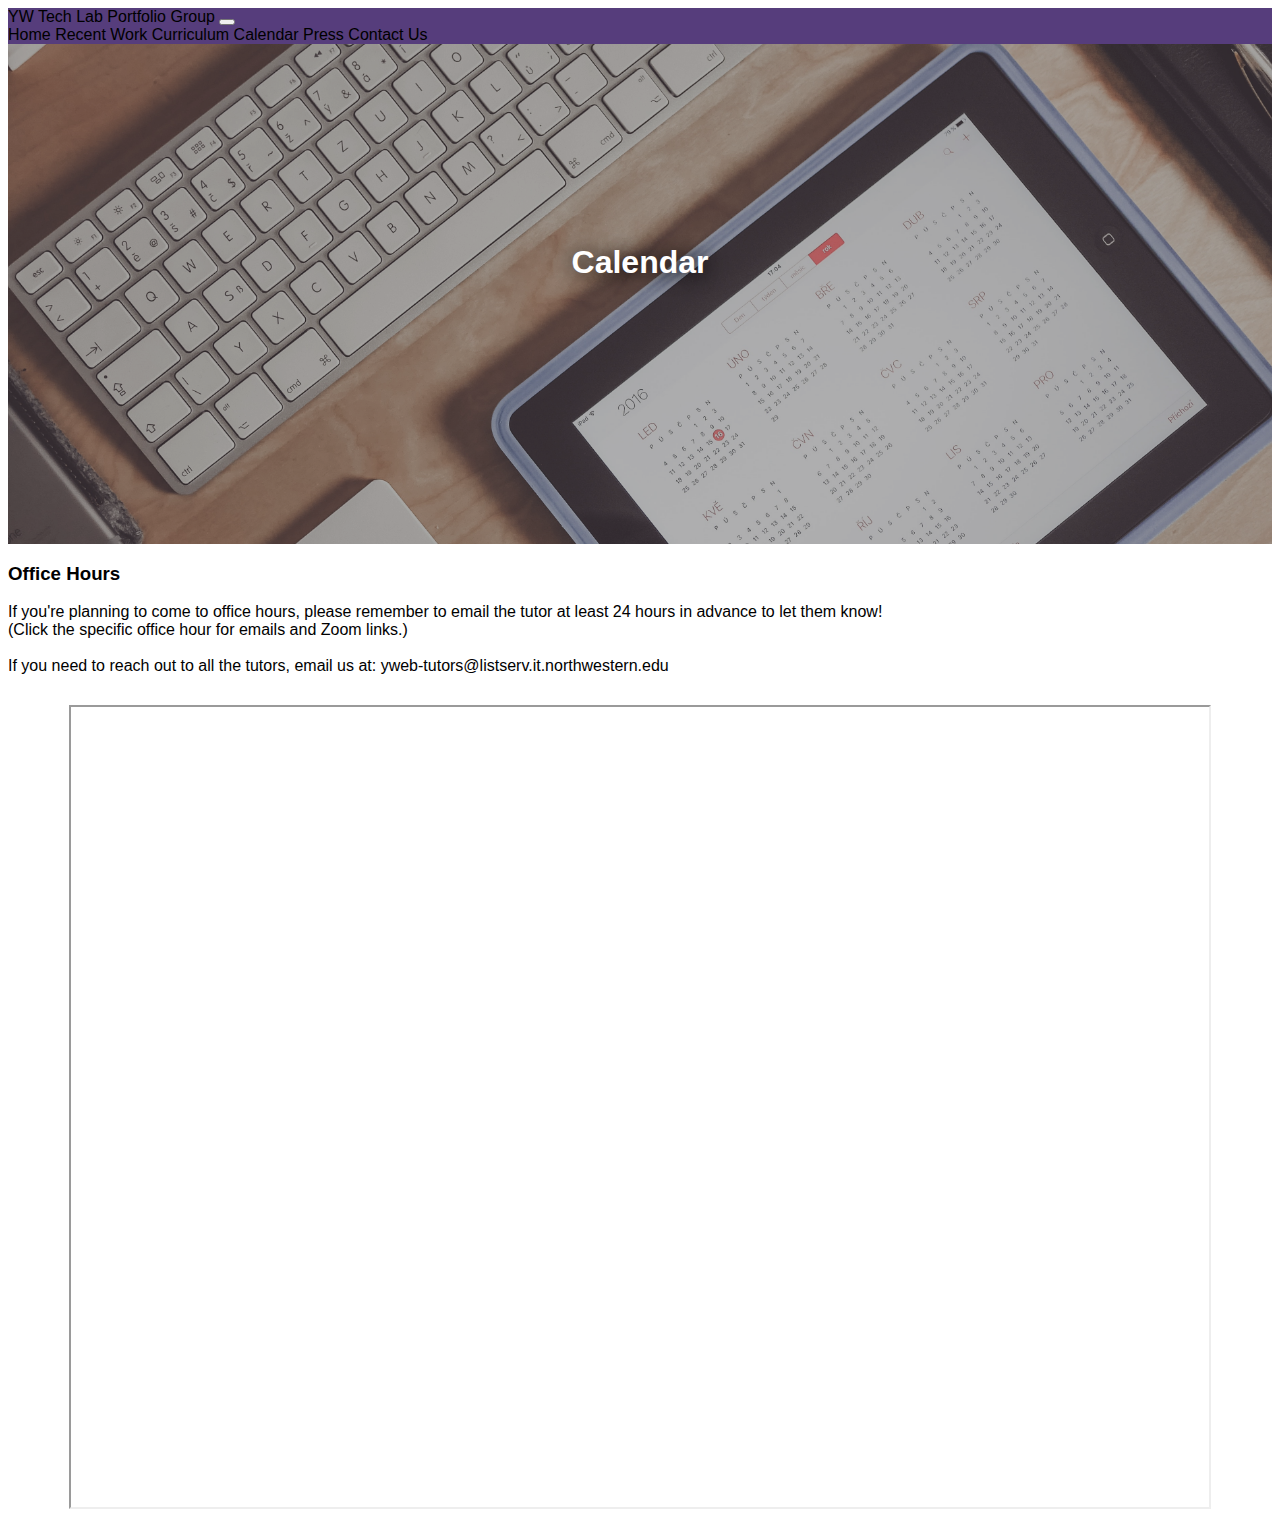
<file: calendar.html>
<!DOCTYPE html>
<html lang="en">
<head>
<meta charset="utf-8">
<meta name="viewport" content="width=device-width, initial-scale=1">
<title>YW Tech Lab Portfolio Group</title>
<link rel="stylesheet" href="styles.css">
<!-- CSS only -->
<link href="https://cdn.jsdelivr.net/npm/bootstrap@5.1.3/dist/css/bootstrap.min.css" rel="stylesheet" integrity="sha384-1BmE4kWBq78iYhFldvKuhfTAU6auU8tT94WrHftjDbrCEXSU1oBoqyl2QvZ6jIW3" crossorigin="anonymous">
<!-- JavaScript Bundle with Popper -->
<script src="https://cdn.jsdelivr.net/npm/bootstrap@5.1.3/dist/js/bootstrap.bundle.min.js" integrity="sha384-ka7Sk0Gln4gmtz2MlQnikT1wXgYsOg+OMhuP+IlRH9sENBO0LRn5q+8nbTov4+1p" crossorigin="anonymous"></script>
<script src="calendar_script.js" defer></script>
</head>
<body>
    <!-- Nav Bar -->
    <nav class="navbar navbar-expand-lg navbar-dark sticky-top" style="background-color: #563D7C;"  role="navigation">
        <div class="container-fluid">
            <a href="index.html" class="navbar-brand">
                YW Tech Lab Portfolio Group
            </a>
            <button type="button" class="navbar-toggler" data-bs-toggle="collapse" data-bs-target="#navbarCollapse">
                <span class="navbar-toggler-icon"></span>
            </button>
            <div class="collapse navbar-collapse justify-content-end" id="navbarCollapse">
                <div class="navbar-nav">
                    <a href="index.html" class="nav-item nav-link">Home</a>
                    <a href="recentWorks.html" class="nav-item nav-link">Recent Work</a>
                    <a href="curriculum.html" class="nav-item nav-link">Curriculum</a>
                    <a href="calendar.html" class="nav-item nav-link active">Calendar</a>
                    <a href="press.html" class="nav-item nav-link">Press</a>
                    <a href="contactUs.html" class="nav-item nav-link">Contact Us</a>
                </div>
            </div>
        </div>
    </nav>

    <!-- Calendar -->
    <div class="landing_pic" id="calendar_landing_pic"></div>
    <div>
        <h1 class="landing_title"> Calendar </h1>
    </div>

    <div class="pt-5 text-center">  
        <h3> Office Hours </h3> 
        <p>
            If you're planning to come to office hours, please remember to email the tutor 
            at least 24 hours in advance to let them know!
            <br>
            (Click the specific office hour for emails and Zoom links.)
            <br><br>
            If you need to reach out to all the tutors, email us at: yweb-tutors@listserv.it.northwestern.edu
        </p>
    </div>

    <!-- <iframe id="cal_iframe"></iframe> -->
    <iframe id="cal_iframe"></iframe>




</body>
</html>
</file>
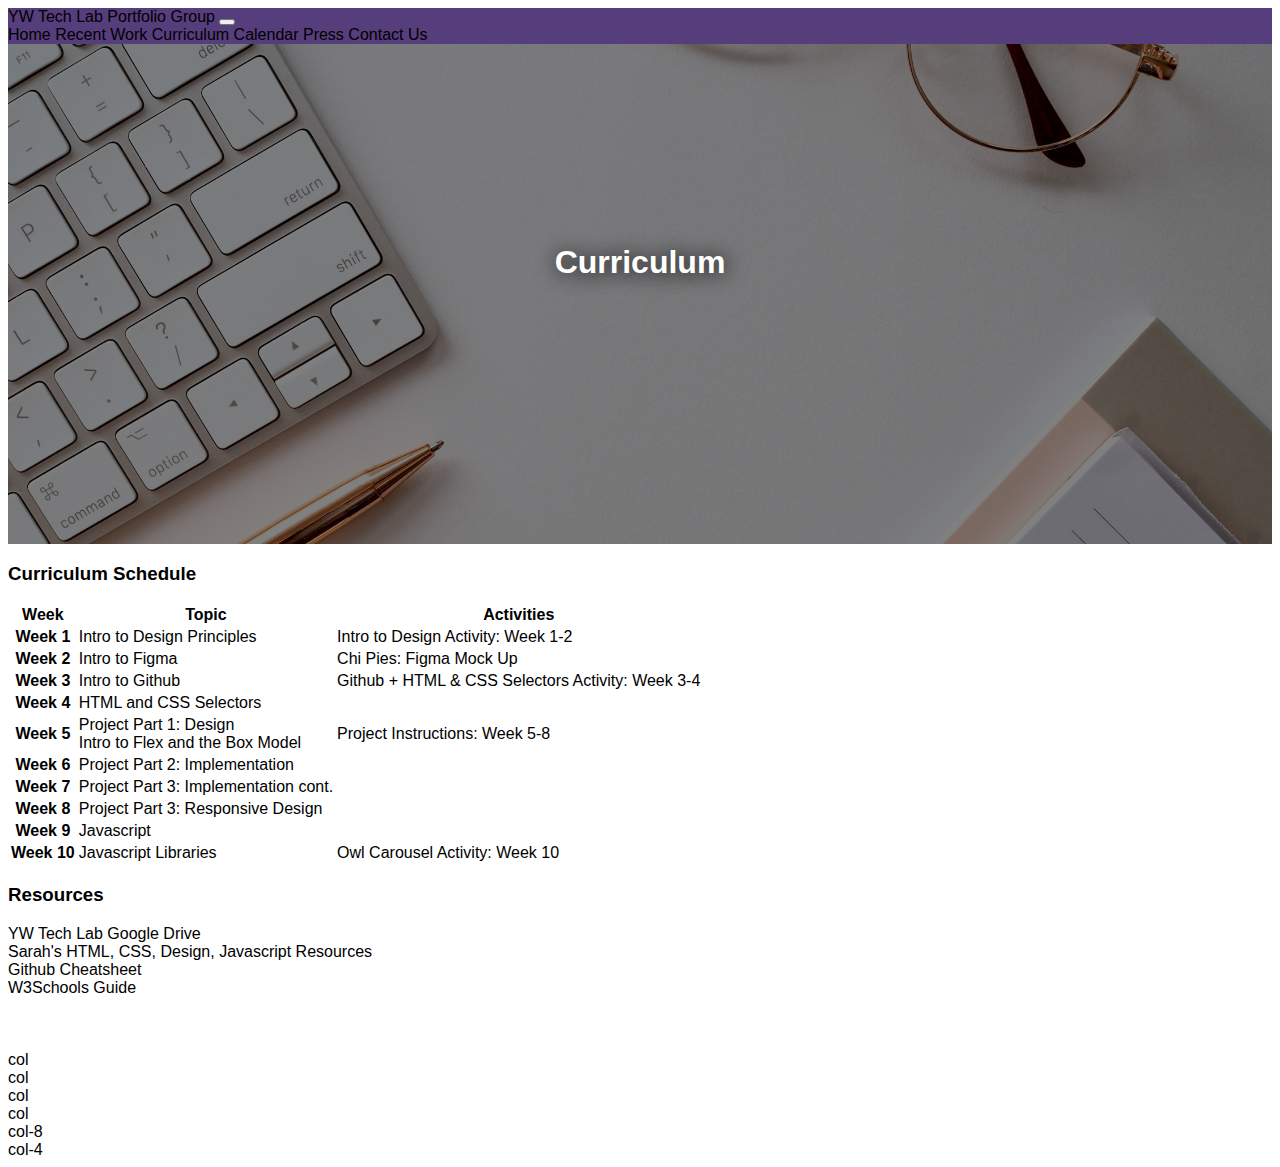
<file: curriculum.html>
<!DOCTYPE html>
<html lang="en">
<head>
<meta charset="utf-8">
<meta name="viewport" content="width=device-width, initial-scale=1">
<title>YW Tech Lab Portfolio Group</title>
<link rel="stylesheet" href="styles.css">

<!-- CSS only -->
<link href="https://cdn.jsdelivr.net/npm/bootstrap@5.1.3/dist/css/bootstrap.min.css" rel="stylesheet" integrity="sha384-1BmE4kWBq78iYhFldvKuhfTAU6auU8tT94WrHftjDbrCEXSU1oBoqyl2QvZ6jIW3" crossorigin="anonymous">
<!-- JavaScript Bundle with Popper -->
<script src="https://cdn.jsdelivr.net/npm/bootstrap@5.1.3/dist/js/bootstrap.bundle.min.js" integrity="sha384-ka7Sk0Gln4gmtz2MlQnikT1wXgYsOg+OMhuP+IlRH9sENBO0LRn5q+8nbTov4+1p" crossorigin="anonymous"></script>
</head>
<body>
    <!-- Nav Bar -->
    <nav class="navbar navbar-expand-lg navbar-dark sticky-top" style="background-color: #563D7C;"  role="navigation">
      <div class="container-fluid">
          <a href="index.html" class="navbar-brand">
              YW Tech Lab Portfolio Group
          </a>
          <button type="button" class="navbar-toggler" data-bs-toggle="collapse" data-bs-target="#navbarCollapse">
              <span class="navbar-toggler-icon"></span>
          </button>
          <div class="collapse navbar-collapse justify-content-end" id="navbarCollapse">
              <div class="navbar-nav">
                  <a href="index.html" class="nav-item nav-link">Home</a>
                  <a href="recentWorks.html" class="nav-item nav-link">Recent Work</a>
                  <a href="curriculum.html" class="nav-item nav-link active">Curriculum</a>
                  <a href="calendar.html" class="nav-item nav-link">Calendar</a>
                  <a href="press.html" class="nav-item nav-link">Press</a>
                  <a href="contactUs.html" class="nav-item nav-link">Contact Us</a>
              </div>
          </div>
      </div>
  </nav>
  <!-- Curriculum -->
  <div class="landing_pic" id="curriculum_landing_pic"></div>
      <div>
          <h1 class="landing_title"> Curriculum </h1>
      </div>
  </div>

  <h3 class="text-center pt-5">Curriculum Schedule</h3>
  <table class="table table-striped table-light mt-5 mx-auto w-75 shadow">
    <thead>
      <tr>
        <th scope="col">Week</th>
        <th scope="col">Topic</th>
        <th scope="col">Activities</th>
      </tr>
    </thead>
    <tbody>
      <tr>
        <th scope="row"> Week 1</th>
        <td>
          <a href="https://docs.google.com/presentation/d/1vMvcafFEU7r0aFGJr_jvkdiTRIcdG6h4wg8-T7JI6x0/edit?usp=sharing" target="_blank">
            Intro to Design Principles
          </a>
        </td>
        <td>
          <a href="https://docs.google.com/document/d/1EWUGVnbgQ1VHCyKVlyqHnPjShqWtcAPIjXulF5kt59M/edit?usp=sharing" target="_blank">
            Intro to Design Activity: Week 1-2
          </a>
        </td>
      </tr>
      <tr>
        <th scope="row"> Week 2</th>
        <td>Intro to Figma</td>
        <td>
            <a href="https://github.com/eWhang21/ywtechlab-figma-activity" target="_blank">
                Chi Pies: Figma Mock Up
            </a>
            <!--
            <br>
            <a href="https://docs.google.com/document/d/1EWUGVnbgQ1VHCyKVlyqHnPjShqWtcAPIjXulF5kt59M/edit?usp=sharing">
                Intro to Design Activity: Week 1-2 (cont.)
            </a>
            -->
        </td>
      </tr>
      <tr>
        <th scope="row"> Week 3</th>
        <td>
            <a href="https://docs.google.com/presentation/d/1imhjoKiwg8nXFEEH2v9dvbymreUw5QXCar22A386bzE/edit?usp=sharing" target="_blank">
                Intro to Github
            </a>
        </td>
        <td>
            <a href="https://docs.google.com/document/d/1L8w4ehHVuU64xTDIFwNAjteRV8x0lSck9PBoOrwdwj4/edit?usp=sharing" target="_blank">
                Github + HTML & CSS Selectors Activity: Week 3-4
            </a>
        </td>
      </tr>
      <tr>
        <th scope="row"> Week 4</th>
        <td>HTML and CSS Selectors</td>
        <td>
            <!--
            <a href="https://docs.google.com/document/d/1L8w4ehHVuU64xTDIFwNAjteRV8x0lSck9PBoOrwdwj4/edit?usp=sharing" target="_blank">
                Github + HTML & CSS Selectors Activity: Week 3-4 (cont.)
            </a>
            -->
            <!-- downloadable files
            <a href="CSS_debugging_activity.zip" download="css_debugging_activity">
                CSS Debugging Activity
                <i class="fa fa-download" style="font-size:13px"></i>
            </a>
             -->
        </td>
      </tr>
      <tr>
        <th scope="row"> Week 5</th>
        <td>
            Project Part 1: Design <br>
            Intro to Flex and the Box Model
        </td>
        <td>
            <a href="https://docs.google.com/document/d/1l_68JxBl-QjPMSdk0Ebc-BXstn2gYUEjpSkW0DvpLhI/edit?usp=sharing" target="_blank">
                Project Instructions: Week 5-8</a>
        </td>
      </tr>
      <tr>
        <th scope="row"> Week 6</th>
        <td>Project Part 2: Implementation</td>
        <td>
        </td>
      </tr>
      <tr>
        <th scope="row"> Week 7</th>
        <td>Project Part 3: Implementation cont.</td>
        <td>

        </td>
      </tr>
      <tr>
        <th scope="row"> Week 8</th>
        <td>Project Part 3: Responsive Design</td>
        <td>

        </td>
      </tr>
      <tr>
        <th scope="row"> Week 9</th>
        <td>Javascript</td>
        <td>

        </td>
      </tr>
      <tr>
        <th scope="row"> Week 10 </th>
        <td> Javascript Libraries </td>
        <td>

            <a href="https://docs.google.com/document/d/1aMn2jcYUdgcCoT180n9LnJp4Yii94Qu7LagLcu_prpU/edit?usp=sharing" target="_blank">
                Owl Carousel Activity: Week 10
            </a>
            <!-- downloadable file 
            <a href="owlCarouselFolder.zip" download="css_debugging_activity">
                Owl Carousel Activity
                <i class="bi bi-download"></i>
            </a>
            -->
        </td>
      </tr>
    </tbody>
  </table>

  <!-- Resources -->
    <div class="mt-5 ps-5">
        <h3 class="text-center">Resources</h3>
        <div class="mx-5 px-5 py-2">
          <a href="#link">YW Tech Lab Google Drive</a>
          <br>
          <a href="https://yw-tech-lab.github.io/portfolio-group/html-reference/" target="_blank">
              Sarah's HTML, CSS, Design, Javascript Resources
          </a>
          <br>
          <a href="https://docs.google.com/document/d/1uQypZuHN9ohybPEN-jH-thKMOr23HSpxEJtuPKMJEXc/edit" target="_blank">
            Github Cheatsheet
          </a>
          <br>
          <a href="https://docs.google.com/document/d/1_8U3hpiaJ2R0vMw6fM4b7aModWYkpIvCRX0TP6f_bhw/edit" target="_blank">
            W3Schools Guide
          </a>

        </div>
        <br><br><br>
    </div>


    <div class="row">
      <div class="col">col</div>
      <div class="col">col</div>
      <div class="col">col</div>
      <div class="col">col</div>
    </div>
    <div class="row">
      <div class="col-8">col-8</div>
      <div class="col-4">col-4</div>
    </div>

</body>
</html>
</file>
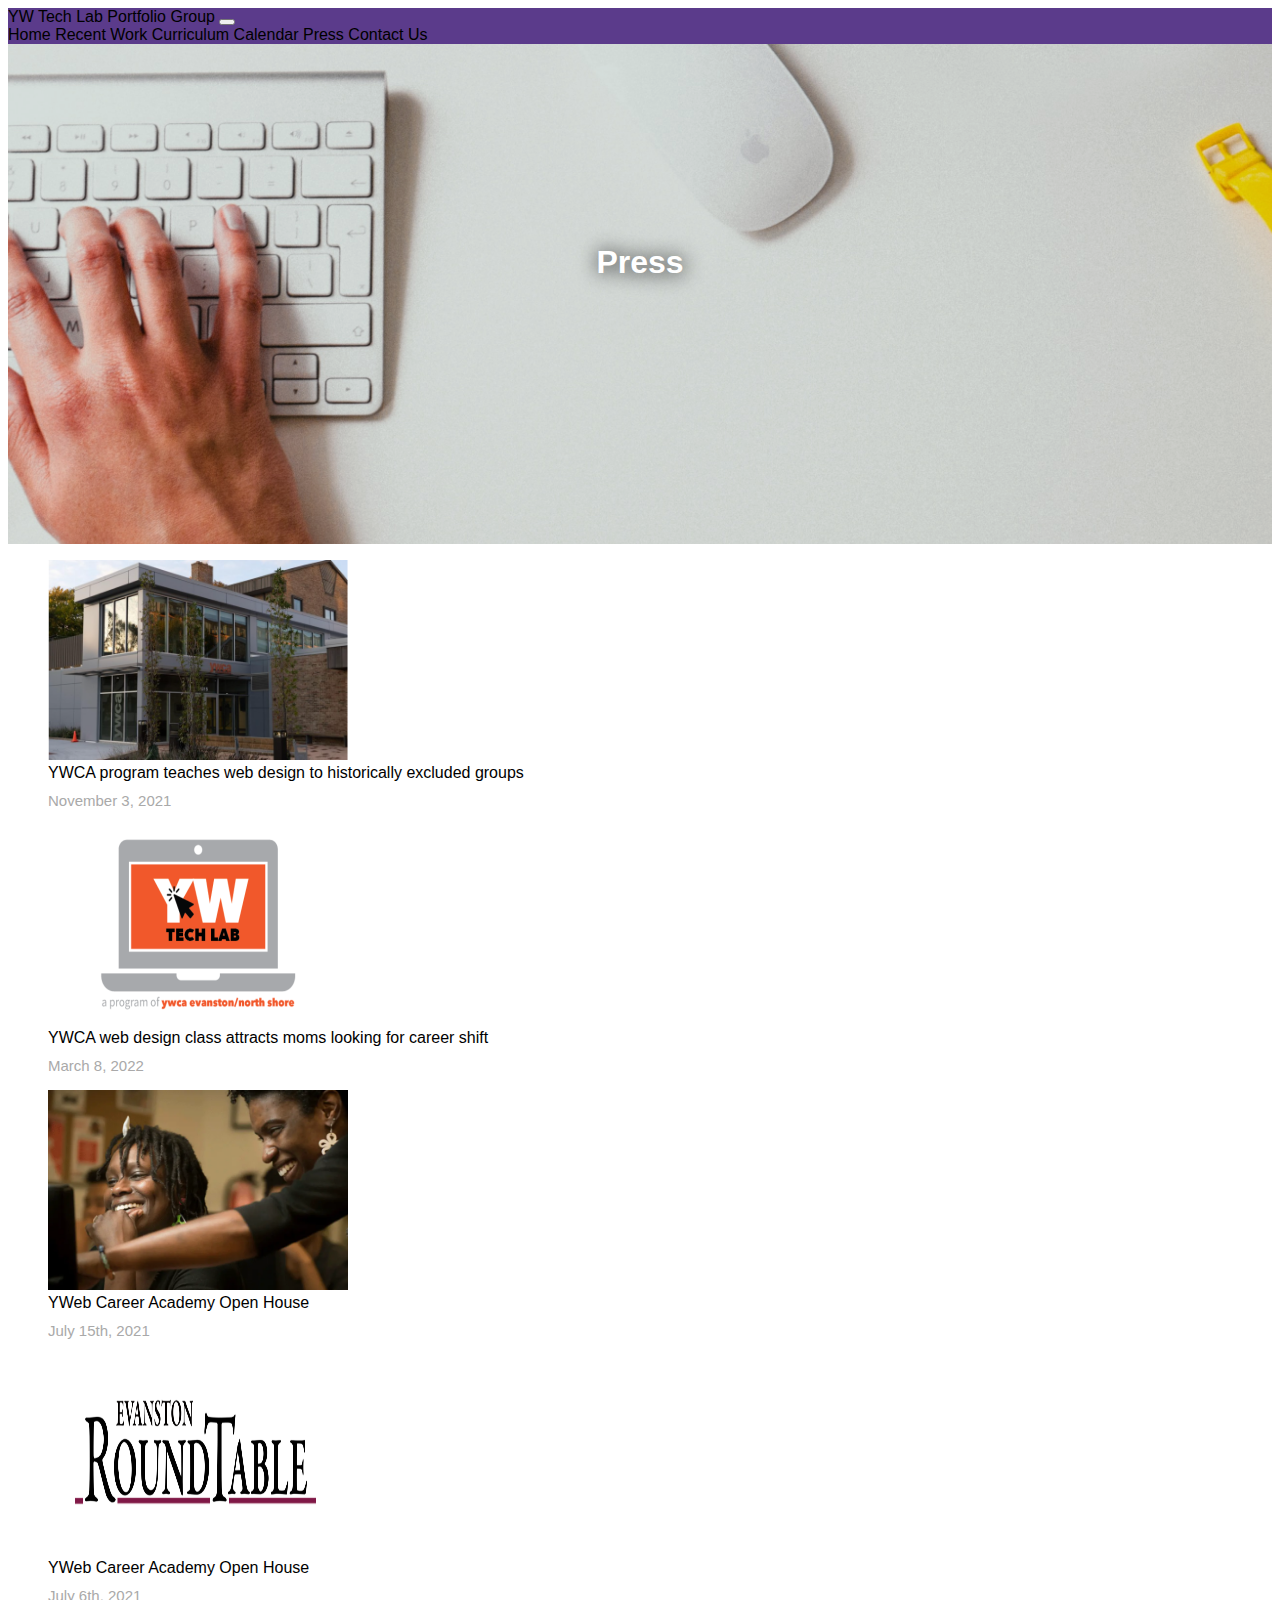
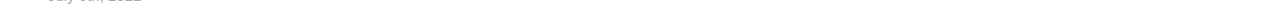
<file: press.html>
<!DOCTYPE html>
<html lang="en">
<head>
<meta charset="utf-8">
<meta name="viewport" content="width=device-width, initial-scale=1">
<title>YW Tech Lab Portfolio Group</title>
<link rel="stylesheet" href="styles.css">

<!-- CSS only -->
<link href="https://cdn.jsdelivr.net/npm/bootstrap@5.1.3/dist/css/bootstrap.min.css" rel="stylesheet" integrity="sha384-1BmE4kWBq78iYhFldvKuhfTAU6auU8tT94WrHftjDbrCEXSU1oBoqyl2QvZ6jIW3" crossorigin="anonymous">
<!-- JavaScript Bundle with Popper -->
<script src="https://cdn.jsdelivr.net/npm/bootstrap@5.1.3/dist/js/bootstrap.bundle.min.js" integrity="sha384-ka7Sk0Gln4gmtz2MlQnikT1wXgYsOg+OMhuP+IlRH9sENBO0LRn5q+8nbTov4+1p" crossorigin="anonymous"></script>
</head>
<body>
    <!-- Nav Bar -->
    <nav class="navbar navbar-expand-lg navbar-dark sticky-top" style="background-color: #5B3B8B;"  role="navigation">
        <div class="container-fluid">
            <a href="index.html" class="navbar-brand">
                YW Tech Lab Portfolio Group
            </a>
            <button type="button" class="navbar-toggler" data-bs-toggle="collapse" data-bs-target="#navbarCollapse">
                <span class="navbar-toggler-icon"></span>
            </button>
            <div class="collapse navbar-collapse justify-content-end" id="navbarCollapse">
                <div class="navbar-nav">
                    <a href="index.html" class="nav-item nav-link">Home</a>
                    <a href="recentWorks.html" class="nav-item nav-link">Recent Work</a>
                    <a href="curriculum.html" class="nav-item nav-link">Curriculum</a>
                    <a href="calendar.html" class="nav-item nav-link">Calendar</a>
                    <a href="press.html" class="nav-item nav-link active">Press</a>
                    <a href="contactUs.html" class="nav-item nav-link">Contact Us</a>
                </div>
            </div>
        </div>
    </nav>

    <!-- Press -->
    <div class="landing_pic" id="press_landing_pic"></div>
    <div>
        <h1 class="landing_title"> Press </h1>
    </div>
    <div class="container text-center mt-5 pt-5">
        <div class="row">
            <figure class="col-md-6 pt-4 press_figure1">
                    <a href="https://dailynorthwestern.com/2021/11/03/city/ywca-program-teaches-web-design-to-historically-excluded-groups/" target="_blank">
                        <img src="assets/press/dailynu.png" alt="Daily NU img" width="300" height="200px" class="border">
                        <figcaption class="mx-5 pt-3">YWCA program teaches web design to historically excluded groups</figcaption>
                        <p class="date">November 3, 2021</p>
                    </a>
            </figure>
            <figure class="col-md-6 pt-4 press_figure2">
                <a href="https://evanstonroundtable.com/2022/03/08/ywca-web-design-class-attracts-moms-looking-for-career-shift/" target="_blank">
                    <img src="assets/press/ywlab.png" alt="Round Table img" width="300" height="200px" class="border">
                        <figcaption class="mx-5 pt-3">YWCA web design class attracts moms looking for career shift</figcaption>
                        <p class="date">March 8, 2022</p>
                </a>
            </figure>
        </div>
        
        <div class="row">
            <figure class="col-md-6 pt-4 press_figure3">
                <a href="Oakton and YWCA Evanston/North Shore to offer free web courses" target="_blank">
                    <img src="assets/press/patch.png" alt="Patch img" width="300" height="200px" class="border">
                    <figcaption class="mx-5 pt-3">YWeb Career Academy Open House</figcaption>
                    <p class="date">July 15th, 2021</p>
                </a>
            </figure>
            <figure class="col-md-6 pt-4 press_figure4">
                <a href="https://evanstonroundtable.com/2021/07/06/yweb-career-academy-open-house/" target="_blank">
                    <img src="assets/press/roundtable.png" alt="Round Table img" width="300" height="200px" class="border">
                    <figcaption class="mx-5 pt-3">YWeb Career Academy Open House</figcaption>
                    <p class="date">July 6th, 2021</p>
                </a>
            </figure>
        </div>
    </div>

  

</body>
</html>
</file>
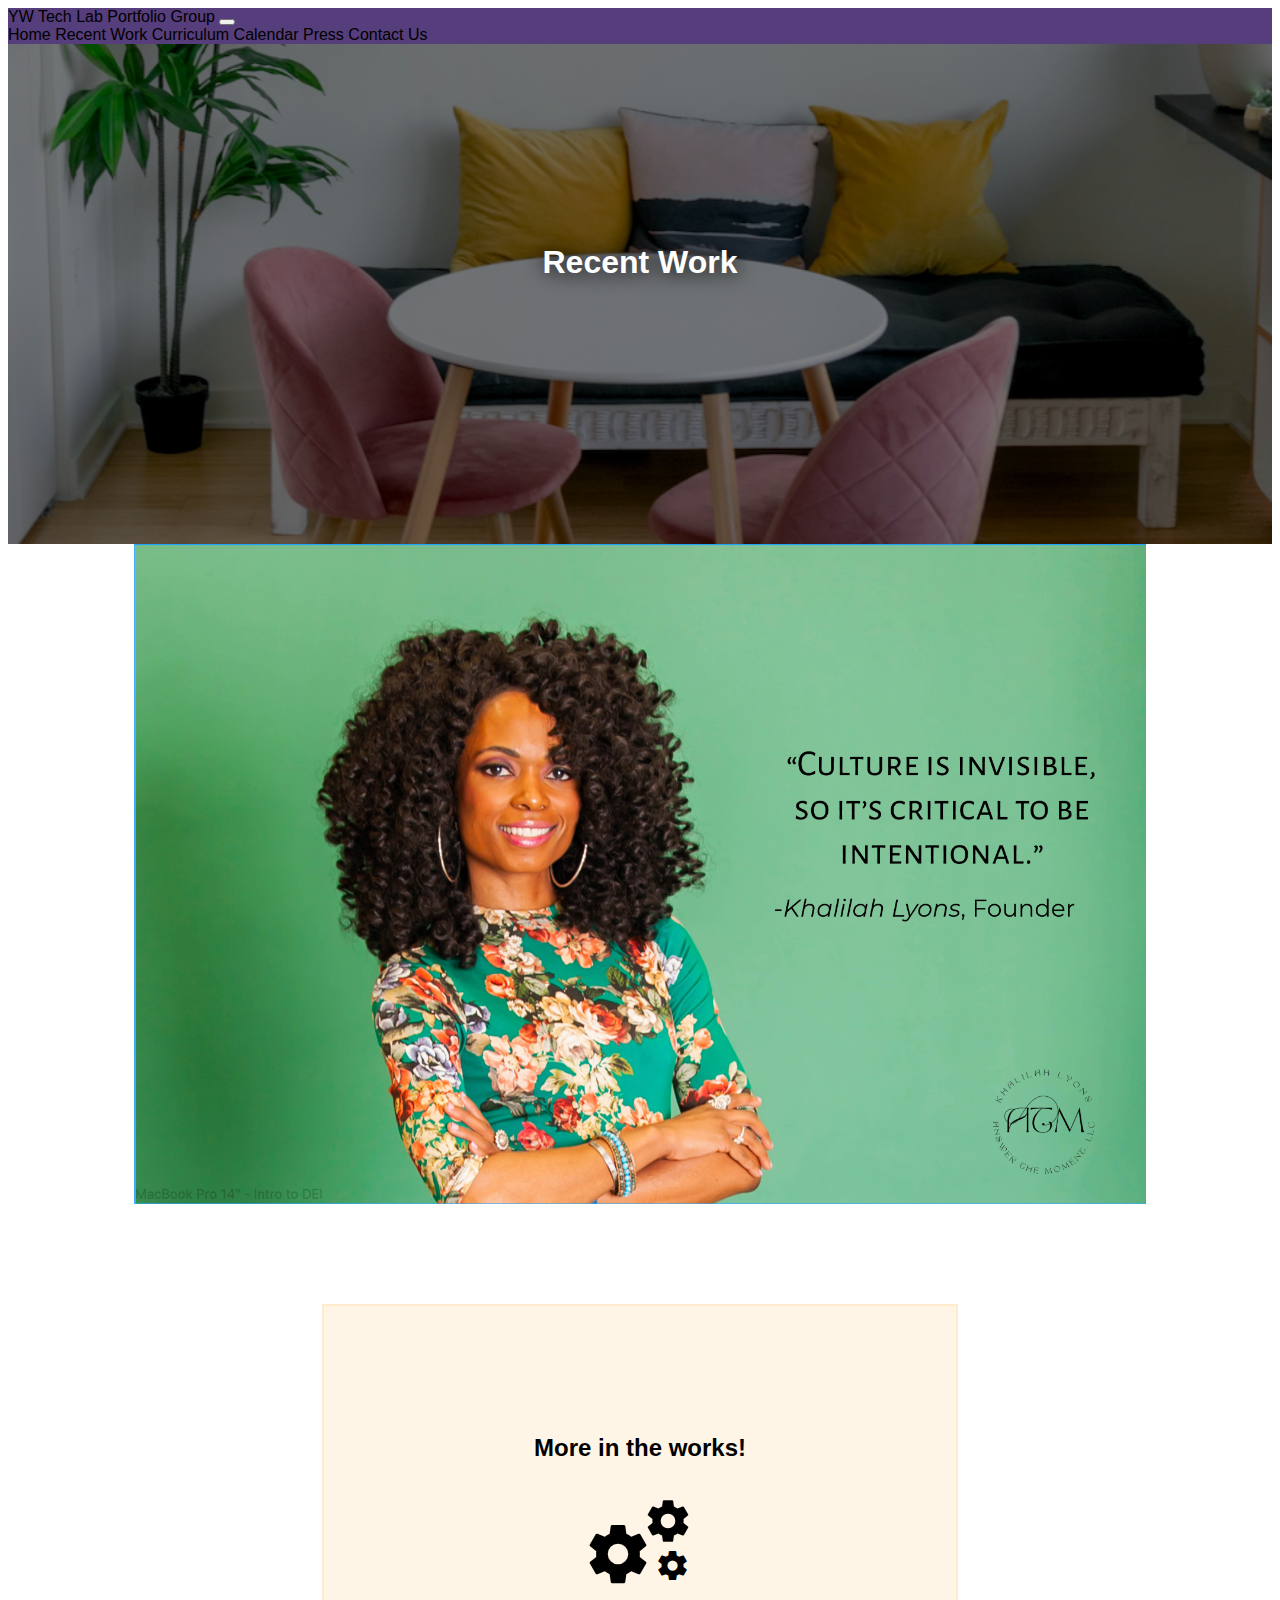
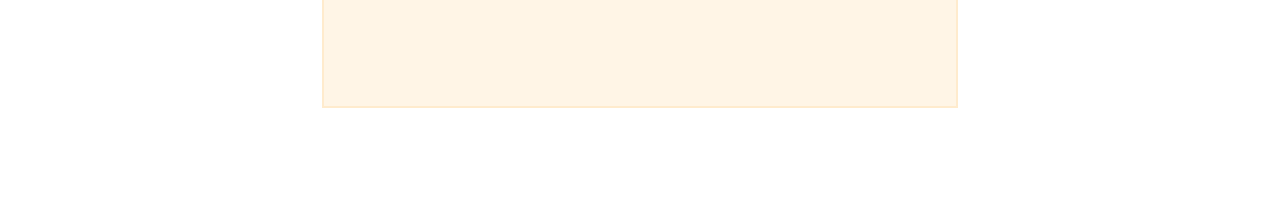
<file: recentWorks.html>
<!DOCTYPE html>
<html lang="en">
<head>
<meta charset="utf-8">
<meta name="viewport" content="width=device-width, initial-scale=1">
<title>YW Tech Lab Portfolio Group</title>
<link rel="stylesheet" href="styles.css">
<link rel="stylesheet" href="https://fonts.googleapis.com/icon?family=Material+Icons">
<!-- CSS only -->
<link href="https://cdn.jsdelivr.net/npm/bootstrap@5.1.3/dist/css/bootstrap.min.css" rel="stylesheet" integrity="sha384-1BmE4kWBq78iYhFldvKuhfTAU6auU8tT94WrHftjDbrCEXSU1oBoqyl2QvZ6jIW3" crossorigin="anonymous">
<!-- JavaScript Bundle with Popper -->
<script src="https://cdn.jsdelivr.net/npm/bootstrap@5.1.3/dist/js/bootstrap.bundle.min.js" integrity="sha384-ka7Sk0Gln4gmtz2MlQnikT1wXgYsOg+OMhuP+IlRH9sENBO0LRn5q+8nbTov4+1p" crossorigin="anonymous"></script>
</head>
<body>
    <!-- Nav Bar -->
    <nav class="navbar navbar-expand-lg navbar-dark sticky-top" style="background-color: #563D7C;"  role="navigation">
        <div class="container-fluid">
            <a href="index.html" class="navbar-brand">
                YW Tech Lab Portfolio Group
            </a>
            <button type="button" class="navbar-toggler" data-bs-toggle="collapse" data-bs-target="#navbarCollapse">
                <span class="navbar-toggler-icon"></span>
            </button>
            <div class="collapse navbar-collapse justify-content-end" id="navbarCollapse">
                <div class="navbar-nav">
                    <a href="index.html" class="nav-item nav-link">Home</a>
                    <a href="recentWorks.html" class="nav-item nav-link active">Recent Work</a>
                    <a href="curriculum.html" class="nav-item nav-link">Curriculum</a>
                    <a href="calendar.html" class="nav-item nav-link">Calendar</a>
                    <a href="press.html" class="nav-item nav-link">Press</a>
                    <a href="contactUs.html" class="nav-item nav-link">Contact Us</a>
                </div>
            </div>
        </div>
    </nav>

<!-- Recent Works --> 
<div class="landing_pic" id="recentwork_landing_pic"></div>
    <div>
        <h1 class="landing_title"> Recent Work</h1>
    </div>


    <!-- Khalilah Lyons -->
    <div class="mt-5 khlalilah_container">
        <img class="khalilah_img" src="assets/khalilah.png" alt="Khalilah Lyons" >
        <div class="overlay">
            <a id="atm_name" href="https://www.answerthemoment.com/" target="_blank" class="text-center">
                <p>Answer the Moment</p>
            </a>
        </div>
    </div>


    <!-- More in the works -->
    <div class="more_container">
        <h2 id="moreinworks">More in the works!</h2>
        <div class="icon_container">
            <i id="icon_big" class="material-icons rotate" style="font-size:70px;">settings</i>
            <i id="icon_small" class="material-icons rotate" style="font-size:35px;">settings</i>
            <i id="icon_med" class="material-icons rotate" style="font-size:50px;">settings</i>
        </div>  
    </div>

</body>
</html>
</file>
<file: styles.css>
body {
    font-family: 'Buda', cursive;
    font-family: 'Cabin', sans-serif;
}

/* 
a:link, a:visited {
    text-decoration: none;
    color: black;
}
*/


/* Home */
nav{
    background-color: #563D7C;
}

a:link, a:visited {
    text-decoration: none;
    color: black;
}


.landing_pic {
    min-height: 500px;
    opacity: 1;
    background-attachment: fixed;
    background-position: center;
    background-repeat: no-repeat;
    background-size: cover;
    filter:brightness(50%);
}

#index_landing_pic{
    background-image: url(assets/meeting.jpg);
}

.landing_title {
    text-align: center;
    position: absolute;
    top: 25%;
    left: 50%;
    transform: translate(-50%, -25%);
    line-height: 2em;
    color: white;
    text-shadow: 1px 1px 20px black;
}

.about {
    text-align: center;
    position: absolute;
    top: 30%;
    left: 50%;
    transform: translate(-50%, -25%);
    line-height: 2em;
    color: white;
    text-shadow: 1px 1px 20px black;
    /*
    border: 2px solid blanchedalmond;
    background-color: rgb(255, 235, 205, .7);
    */
}

.about_text_container{
    background-color: #E2DCEC;
    overflow-x: hidden;
    padding: 10px 0px;
    margin: 0;
}

.about_text{
    margin: 25px;
    padding: 0;
}

.about_header{
    width: 1000px;
    text-align: center;
    position: absolute;
    top: 35%;
    color: white;
    text-shadow: 1px 1px 20px black;
}

#about_header1{
    font-size: 6vw; 
    line-height: 7vw
}

#title_quote{
    font-family: 'Cormorant Garamond', serif;
    font-size: 4vw; 
    line-height: 6vh;
    word-break: break-word;
}

#title_quote1{
    float: left;
    padding-left: 200px;
}

#title_quote2{
    float: right;
    padding-right: 200px;
}

#about_header2{
    font-size: 3vw; 
    word-break: break-word;
}

.about_text{
    margin-left: 10em; 
    margin-right: 10em; 
}

form{
    background-color: #E2DCEC;
    padding-top: 25px;
    padding-bottom: 35px;
    margin-left: 50px;
    margin-right: 50px;
}

#submit_button{
    width: 100%;
    display: block;
}

/* The Modal (background) */
figure button{
    background-color: #E2DCEC;
    padding: 10px 20px;
}

.member {
    display: none; /* Hidden by default */
    position: fixed; /* Stay in place */
    z-index: 1; /* Sit on top */
    padding-top: 100px; /* Location of the box */
    left: 0;
    top: 0;
    width: 100%; /* Full width */
    height: 100%; /* Full height */
    overflow: auto; /* Enable scroll if needed */
    background-color: rgb(0,0,0); /* Fallback color */
    background-color: rgba(0,0,0,0.4); /* Black w/ opacity */
  }
  
  /* Modal Content */
.member_content {
    background-color: #fefefe;
    margin: auto;
    padding: 20px;
    border: 1px solid #888;
    width: 80%;
  }
  
  /* The Close Button */
.close {
    color: #aaaaaa;
    float: right;
    font-size: 28px;
    font-weight: bold;
  }
  
.close:hover, .close:focus {
    color: #000;
    text-decoration: none;
    cursor: pointer;
  }



/* Recent Work */
#recentwork_landing_pic {
    background-image: url(assets/chair.png);
}

#work_header{
    text-align: center;
    margin-top: 150px;
}

.khlalilah_container {
    position: relative;
    width: 80%;
    margin-left: auto;
    margin-right: auto;
  }
  
.khalilah_img {
    display: block;
    width: 100%;
    height: auto;
  }
  
.overlay {
    position: absolute;
    top: 0;
    bottom: 0;
    left: 0;
    right: 0;
    height: 100%;
    width: 100%;
    opacity: 0;
    transition: .5s ease;
    background-color: black;
  }
  
.khlalilah_container:hover .overlay {
    opacity: .7;
  }
  
#atm_name {
    color: white;
    font-size: 60px;
    position: absolute;
    top: 50%;
    left: 50%;
    -webkit-transform: translate(-50%, -50%);
    -ms-transform: translate(-50%, -50%);
    transform: translate(-50%, -50%);
    text-align: center;
  }

#moreinworks {
    margin-top: -95px;
}

.more_container {
    border: 2px solid blanchedalmond;
    text-align: center;
    background-color: rgb(255, 235, 205, .5);
    width: 50%;
    height: 400px;
    margin: 100px auto;
    display: flex;
    justify-content: center;
    align-items: center;
    flex-direction: column;
    position: relative;
}

.rotate {
    animation: rotation 8s infinite linear;
}
  
@keyframes rotation {
    from {
      transform: rotate(0deg);
    }
    to {
      transform: rotate(359deg);
    }
}

.icon_container {
    position: absolute;
    top: calc(40% + 30px);
    left: calc(50% + 3px);

}

#icon_big {
    position: absolute;
    top: 23px;
    right: 40px;
}

#icon_small {
    position: absolute;
    top: 52px;
    left: 12px;
}

/* curriculum */
#curriculum_landing_pic {
    background-image: url(assets/glass.jpg);
}

.indent{
    text-indent: 5%;
}


/* Calendar */
#calendar_landing_pic {
    background-image: url(assets/calendar.jpg);
    min-height: 500px;
    opacity: 1;
    background-attachment: fixed;
    background-position: center;
    background-repeat: no-repeat;
    background-size: cover;
    filter: brightness(70%);
}


iframe{
    width: 90%;
    height: 800px;
    display: block;
    margin: 30px auto;
}

/* Press */
#press_landing_pic {
    background-image: url(assets/hands.jpg);
    min-height: 500px;
    opacity: 1;
    background-attachment: fixed;
    background-position: center;
    background-repeat: no-repeat;
    background-size: cover;
    filter: brightness(90%);
}

.date{
    font-size: 15px;
    color: darkgray;
    margin-top: 10px;;
}

.press_figure1_img:hover {
    transform: scale(1.2); /* (150% zoom - Note: if the zoom is too large, it will go outside of the viewport) */
  }


/* MEDIA QUERIES */

/* Extra small devices (phones, 600px and down) */
@media only screen and (max-width: 600px) {
    .landing_pic {
        min-height: 500px;
    }
    
    #title_quote{
        font-size: 7vw; 
        line-height: 2vh;
    }
    
    #title_quote1{
        float: none;
        text-align: center;
        padding-left: 0;
    }
    
    #title_quote2{
        float: none;
        text-align: center;
        padding-right: 0;
    }

    .about_text{
        margin: 20px;
        padding: 0;
    }

    #about_header1{
        font-size: 8vw; 
    }

    /* RECENT WORK*/
    .khlalilah_container {
        width: 90%;
      }
      


  }

/* Small devices (portrait tablets and large phones, 600px and up) */
@media only screen and (max-width: 768px) and (min-width: 600px) {
    .about_text{
        margin: 25px;
        padding: 0;
    }
    
    #title_quote{
        font-size: 6vw; 
        line-height: 3vh;
    }

    #title_quote1{
        float: none;
        text-align: center;
        padding-left: 5px;
    }
    
    #title_quote2{
        float: none;
        text-align: center;
        padding-right: 5px;
    }
    
  }

/* Extra large devices (large laptops and desktops, 1200px and up) */
@media only screen and (min-width: 1200px) {
    .about_header{
        top: 25%;
    }
    #title_quote{
        font-size: 4vw; 
        line-height: 5vw;
    }

    #title_quote1{
        padding-left: 0;
    }
    
    #title_quote2{
        padding-right: 0;
    }

  }
</file>
